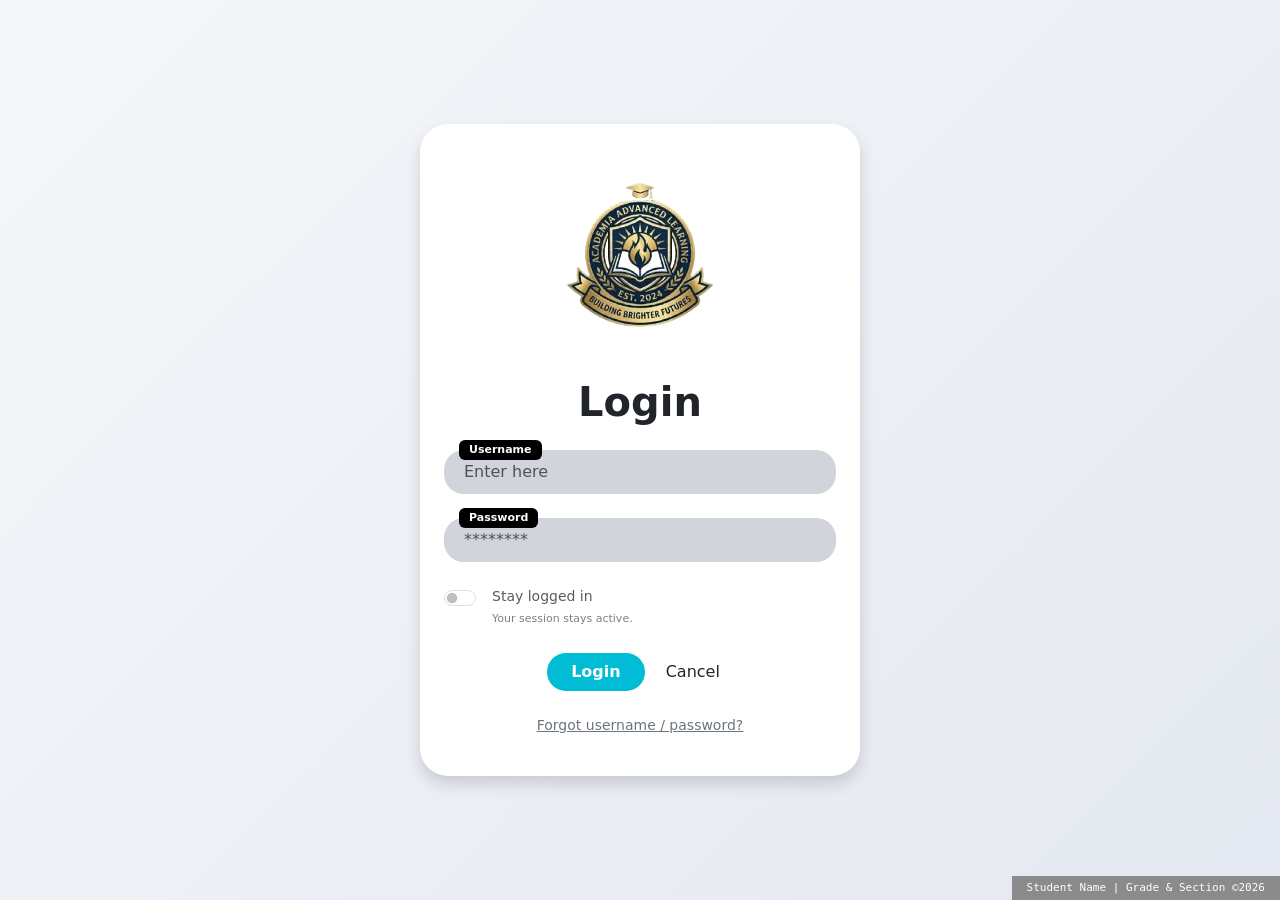
<file: index.html>
<!DOCTYPE html>
<html lang="en">
<head>
    <meta charset="UTF-8">
    <meta name="viewport" content="width=device-width, initial-scale=1.0">
    <title>Student Portal - Login</title>
    <link href="https://cdn.jsdelivr.net/npm/bootstrap@5.3.3/dist/css/bootstrap.min.css" rel="stylesheet">
    <link rel="stylesheet" href="style.css">
</head>
<body class="bg-geometric">

    <div class="container-fluid vh-100 d-flex justify-content-center align-items-center">
        <div class="login-card text-center p-4 shadow">
            
            <div class="mb-3 mx-auto" >
                <img src="Image_20260516_152941_323-removebg-preview.png" alt="Academia Advanced Learning Logo" class="img-fluid w-100 h-100 object-fit-contain">
            </div>
            
            <h1 class="fw-bold mb-4 text-dark">Login</h1>

            <div class="mt-3 text-start position-relative">
                <span class="custom-badge-label">Username</span>
                <input type="text" id="username" class="form-control custom-input" placeholder="Enter here">
            </div>

            <div class="mt-4 text-start position-relative">
                <span class="custom-badge-label">Password</span>
                <input type="password" id="password" class="form-control custom-input" placeholder="********">
            </div>

            <div class="form-check form-switch text-start mt-4">
                <input class="form-check-input custom-switch" type="checkbox" id="stayLogged">
                <label class="form-check-label text-muted small ms-2" for="stayLogged">
                    Stay logged in<br><span class="text-black-50 extra-small">Your session stays active.</span>
                </label>
            </div>

            <div class="mt-4 d-flex justify-content-center gap-2">
                <button class="btn btn-cyan rounded-pill px-4" onclick="handleLogin()">Login</button>
                <button class="btn btn-link text-decoration-none text-dark small" onclick="clearForm()">Cancel</button>
            </div>

            <p id="login-error" class="text-danger small mt-3 fw-bold"></p>
            
            <p class="small mt-4 text-secondary text-decoration-underline cursor-pointer" onclick="revealCredentials()">
                Forgot username / password?
            </p>
        </div>
        
        <div class="mockup-footer-tag">Student Name | Grade & Section ©2026</div>
    </div>

    <script src="main.js"></script>
</body>
</html>
</file>
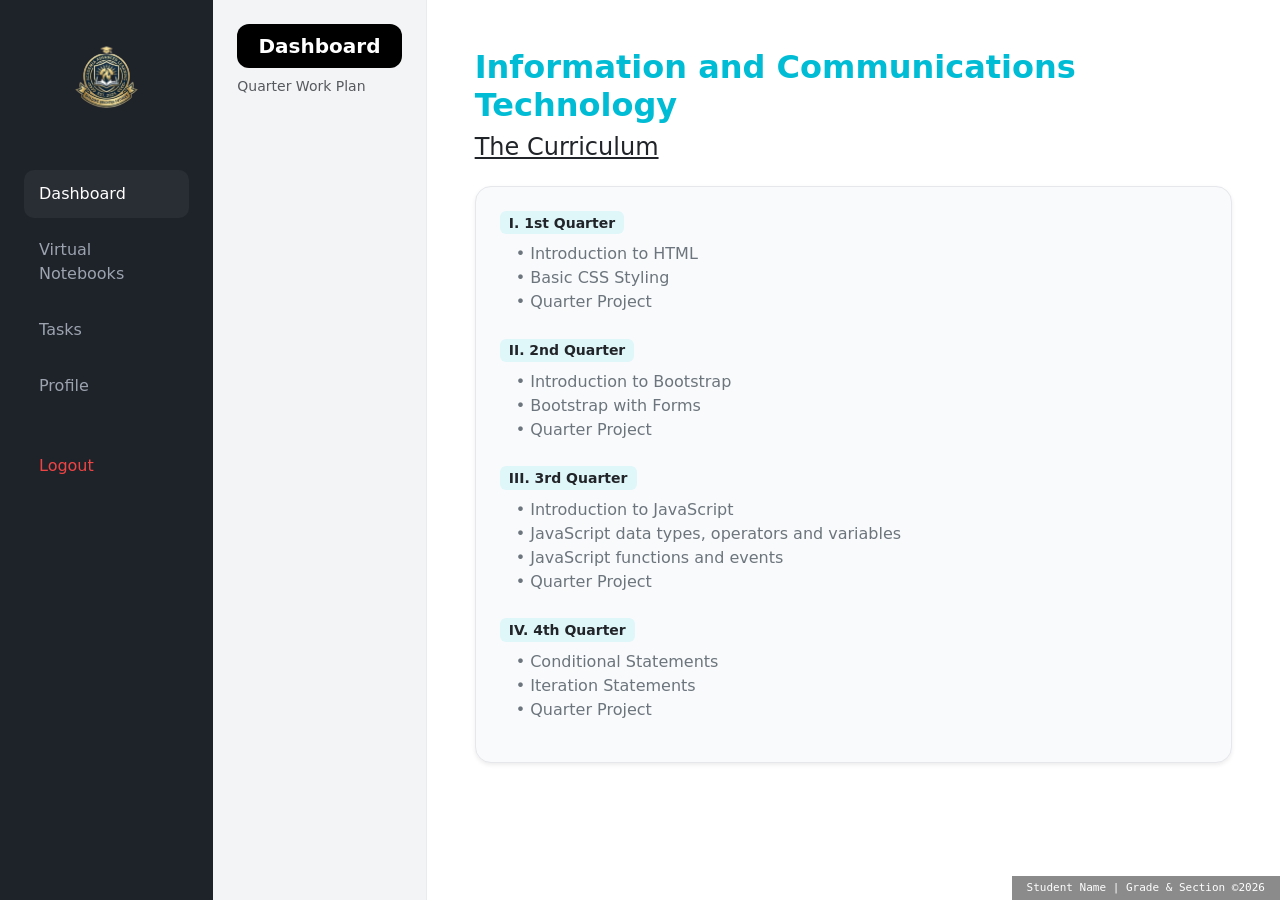
<file: dashboard.html>
<!DOCTYPE html>
<html lang="en">
<head>
    <meta charset="UTF-8">
    <meta name="viewport" content="width=device-width, initial-scale=1.0">
    <title>Portal - Dashboard</title>
    <link href="https://cdn.jsdelivr.net/npm/bootstrap@5.3.3/dist/css/bootstrap.min.css" rel="stylesheet">
    <link rel="stylesheet" href="style.css">
</head>
<body>
    <div class="container-fluid">
        <div class="row">
            
            <div class="col-lg-2 bg-sidebar p-4 min-vh-100 d-flex flex-column justify-content-between">
                <div>
                    <div class="text-center mb-5 mt-2">
                        <div class="mx-auto" >
                            <img src="Image_20260516_152941_323-removebg-preview.png" alt="Academia Advanced Learning Logo" class="img-fluid w-100 h-100 object-fit-contain">
                        </div>
                    </div>
                    <ul class="nav flex-column sidebar-nav text-start gap-2">
                        <li class="nav-item"><a class="nav-link active" href="dashboard.html">Dashboard</a></li>
                        <li class="nav-item"><a class="nav-link" href="notebooks.html">Virtual Notebooks</a></li>
                        <li class="nav-item"><a class="nav-link" href="tasks.html">Tasks</a></li>
                        <li class="nav-item"><a class="nav-link" href="profile.html">Profile</a></li>
                        <li class="nav-item mt-4"><a class="nav-link text-muted-logout" href="index.html">Logout</a></li>
                    </ul>
                </div>
            </div>

            <div class="col-lg-2 bg-panel-sub p-4 border-end border-light-subtle">
                <h5 class="badge-header">Dashboard</h5>
                <p class="text-muted small mt-2">Quarter Work Plan</p>
            </div>

            <div class="col-lg-8 p-5 bg-white main-content-display position-relative">
                <h2 class="text-info-cyan fw-semibold">Information and Communications Technology</h2>
                <h4 class="text-dark text-decoration-underline mb-4 fw-light">The Curriculum</h4>
                
                <div class="curriculum-card p-4 shadow-sm rounded-4 bg-light-card">
                    <div class="curriculum-item mb-4">
                        <span class="badge bg-cyan-light text-dark mb-2">I. 1st Quarter</span>
                        <ul class="list-unstyled ps-3 text-secondary">
                            <li>• Introduction to HTML</li>
                            <li>• Basic CSS Styling</li>
                            <li>• Quarter Project</li>
                        </ul>
                    </div>
                    <div class="curriculum-item mb-4">
                        <span class="badge bg-cyan-light text-dark mb-2">II. 2nd Quarter</span>
                        <ul class="list-unstyled ps-3 text-secondary">
                            <li>• Introduction to Bootstrap</li>
                            <li>• Bootstrap with Forms</li>
                            <li>• Quarter Project</li>
                        </ul>
                    </div>
                    <div class="curriculum-item mb-4">
                        <span class="badge bg-cyan-light text-dark mb-2">III. 3rd Quarter</span>
                        <ul class="list-unstyled ps-3 text-secondary">
                            <li>• Introduction to JavaScript</li>
                            <li>• JavaScript data types, operators and variables</li>
                            <li>• JavaScript functions and events</li>
                            <li>• Quarter Project</li>
                        </ul>
                    </div>
                    <div class="curriculum-item">
                        <span class="badge bg-cyan-light text-dark mb-2">IV. 4th Quarter</span>
                        <ul class="list-unstyled ps-3 text-secondary">
                            <li>• Conditional Statements</li>
                            <li>• Iteration Statements</li>
                            <li>• Quarter Project</li>
                        </ul>
                    </div>
                </div>

                <div class="mockup-footer-tag internal">Student Name | Grade & Section ©2026</div>
            </div>

        </div>
    </div>
</body>
</html>
</file>
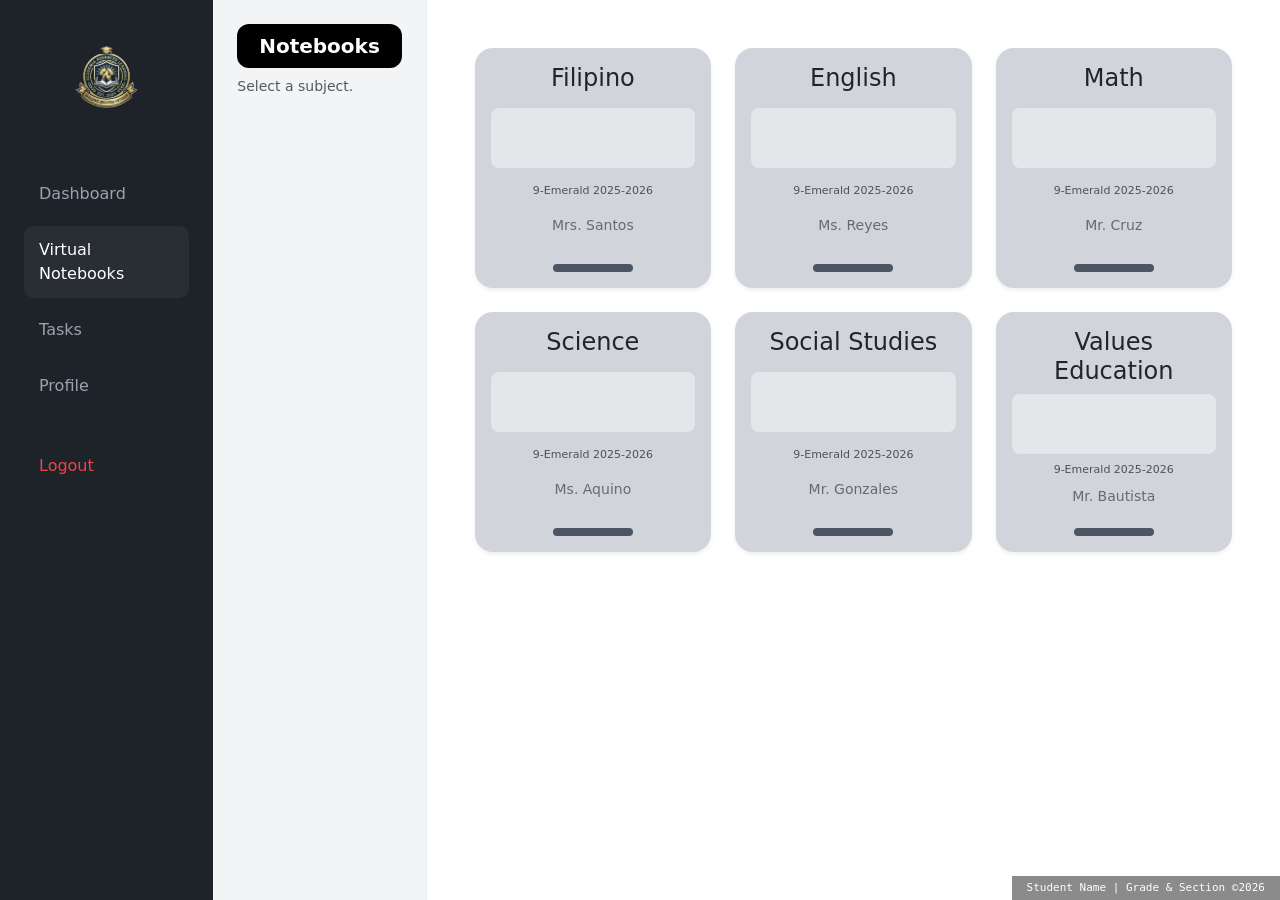
<file: notebooks.html>
<!DOCTYPE html>
<html lang="en">
<head>
    <meta charset="UTF-8">
    <meta name="viewport" content="width=device-width, initial-scale=1.0">
    <title>Portal - Notebooks</title>
    <link href="https://cdn.jsdelivr.net/npm/bootstrap@5.3.3/dist/css/bootstrap.min.css" rel="stylesheet">
    <link rel="stylesheet" href="style.css">
</head>
<body>
    <div class="container-fluid">
        <div class="row">
            
            <div class="col-lg-2 bg-sidebar p-4 min-vh-100 d-flex flex-column justify-content-between">
                <div>
                    <div class="text-center mb-5 mt-2">
                        <div class="mx-auto" >
                            <img src="Image_20260516_152941_323-removebg-preview.png"Academia Advanced Learning Logo" class="img-fluid w-100 h-100 object-fit-contain">
                        </div>
                    </div>
                    <ul class="nav flex-column sidebar-nav text-start gap-2">
                        <li class="nav-item"><a class="nav-link" id="link-dashboard" href="#" onclick="navigateToPage('dashboard.html')">Dashboard</a></li>
                        <li class="nav-item"><a class="nav-link" id="link-notebooks" href="#" onclick="navigateToPage('notebooks.html')">Virtual Notebooks</a></li>
                        <li class="nav-item"><a class="nav-link" id="link-tasks" href="#" onclick="navigateToPage('tasks.html')">Tasks</a></li>
                        <li class="nav-item"><a class="nav-link" id="link-profile" href="#" onclick="navigateToPage('profile.html')">Profile</a></li>
                        <li class="nav-item mt-4"><a class="nav-link text-muted-logout" href="#" onclick="navigateToPage('index.html')">Logout</a></li>
                    </ul>
                </div>
            </div>

            <div class="col-lg-2 bg-panel-sub p-4 border-end border-light-subtle">
                <h5 class="badge-header">Notebooks</h5>
                <p class="text-muted small mt-2">Select a subject.</p>
            </div>

            <div class="col-lg-8 p-5 bg-white main-content-display position-relative">
                <div class="row g-4">
                    <div class="col-md-6 col-lg-4"><div class="notebook-card p-3 shadow-sm text-center"><h4>Filipino</h4><div class="notebook-img-placeholder mb-2"></div><span class="text-muted extra-small d-block">9-Emerald 2025-2026</span><p class="text-black-50 small mt-2">Mrs. Santos</p><div class="progress-bar-stub"></div></div></div>
                    <div class="col-md-6 col-lg-4"><div class="notebook-card p-3 shadow-sm text-center"><h4>English</h4><div class="notebook-img-placeholder mb-2"></div><span class="text-muted extra-small d-block">9-Emerald 2025-2026</span><p class="text-black-50 small mt-2">Ms. Reyes</p><div class="progress-bar-stub"></div></div></div>
                    <div class="col-md-6 col-lg-4"><div class="notebook-card p-3 shadow-sm text-center"><h4>Math</h4><div class="notebook-img-placeholder mb-2"></div><span class="text-muted extra-small d-block">9-Emerald 2025-2026</span><p class="text-black-50 small mt-2">Mr. Cruz</p><div class="progress-bar-stub"></div></div></div>
                    <div class="col-md-6 col-lg-4"><div class="notebook-card p-3 shadow-sm text-center"><h4>Science</h4><div class="notebook-img-placeholder mb-2"></div><span class="text-muted extra-small d-block">9-Emerald 2025-2026</span><p class="text-black-50 small mt-2">Ms. Aquino</p><div class="progress-bar-stub"></div></div></div>
                    <div class="col-md-6 col-lg-4"><div class="notebook-card p-3 shadow-sm text-center"><h4>Social Studies</h4><div class="notebook-img-placeholder mb-2"></div><span class="text-muted extra-small d-block">9-Emerald 2025-2026</span><p class="text-black-50 small mt-2">Mr. Gonzales</p><div class="progress-bar-stub"></div></div></div>
                    <div class="col-md-6 col-lg-4"><div class="notebook-card p-3 shadow-sm text-center"><h4>Values Education</h4><div class="notebook-img-placeholder mb-2"></div><span class="text-muted extra-small d-block">9-Emerald 2025-2026</span><p class="text-black-50 small mt-2">Mr. Bautista</p><div class="progress-bar-stub"></div></div></div>
                </div>

                <div class="mockup-footer-tag internal">Student Name | Grade & Section ©2026</div>
            </div>

        </div>
    </div>
    <script src="main.js"></script>
</body>
</html>
</file>
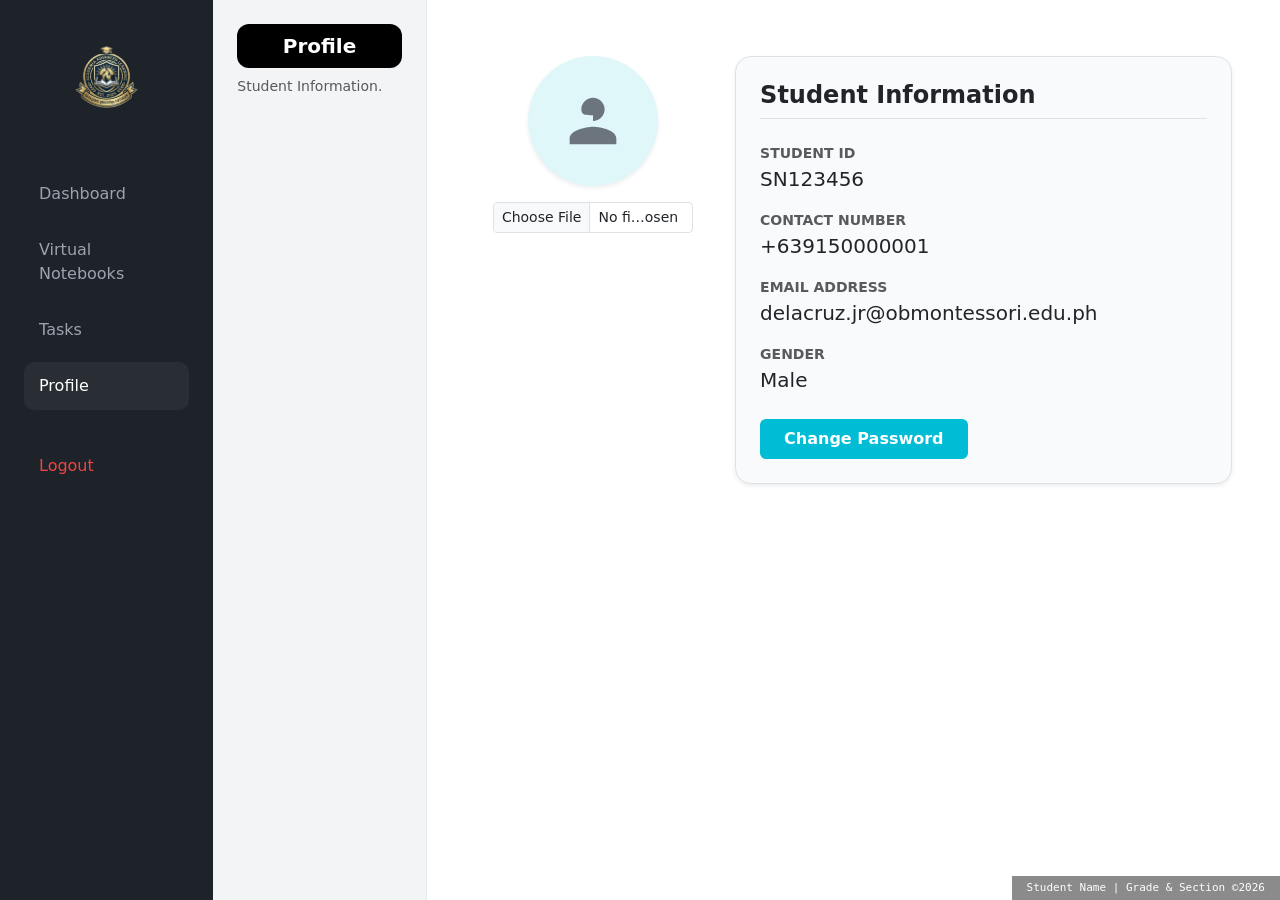
<file: profile.html>
<!DOCTYPE html>
<html lang="en">
<head>
    <meta charset="UTF-8">
    <meta name="viewport" content="width=device-width, initial-scale=1.0">
    <title>Portal - Profile</title>
    <link href="https://cdn.jsdelivr.net/npm/bootstrap@5.3.3/dist/css/bootstrap.min.css" rel="stylesheet">
    <link rel="stylesheet" href="style.css">
</head>
<body>
    <div class="container-fluid">
        <div class="row">
            
            <div class="col-lg-2 bg-sidebar p-4 min-vh-100 d-flex flex-column justify-content-between">
                <div>
                    <div class="text-center mb-5 mt-2">
                        <div class="mx-auto">
                            <img src="Image_20260516_152941_323-removebg-preview.png" alt="Academia Advanced Learning Logo" class="img-fluid w-100 h-100 object-fit-contain">
                        </div>
                    </div>
                    <ul class="nav flex-column sidebar-nav text-start gap-2">
                        <li class="nav-item"><a class="nav-link" id="link-dashboard" href="#" onclick="navigateToPage('dashboard.html')">Dashboard</a></li>
                        <li class="nav-item"><a class="nav-link" id="link-notebooks" href="#" onclick="navigateToPage('notebooks.html')">Virtual Notebooks</a></li>
                        <li class="nav-item"><a class="nav-link" id="link-tasks" href="#" onclick="navigateToPage('tasks.html')">Tasks</a></li>
                        <li class="nav-item"><a class="nav-link" id="link-profile" href="#" onclick="navigateToPage('profile.html')">Profile</a></li>
                        <li class="nav-item mt-4"><a class="nav-link text-muted-logout" href="#" onclick="navigateToPage('index.html')">Logout</a></li>
                    </ul>
                </div>
            </div>

            <div class="col-lg-2 bg-panel-sub p-4 border-end border-light-subtle">
                <h5 class="badge-header">Profile</h5>
                <p class="text-muted small mt-2">Student Information.</p>
            </div>

            <div class="col-lg-8 p-5 bg-white main-content-display position-relative">
                <div class="row align-items-start mt-2">
                    <div class="col-md-4 text-center mb-4">
                        <div class="profile-avatar-frame shadow-sm mx-auto mb-3">
                            <svg width="70" height="70" viewBox="0 0 24 24" fill="#6c757d">
                                <path d="M12 12c2.21 0 4-1.79 4-4s-1.79-4-4-4-4 1.79-4 4 1.79 2 4 2zm0 2c-2.67 0-8 1.34-8 4v2h16v-2c0-2.66-5-4-8-4z"/>
                            </svg>
                        </div>
                        <input type="file" class="form-control form-control-sm max-w-200 mx-auto profile-avatar-input">
                    </div>
                    <div class="col-md-8">
                        <div class="student-info-box p-4 border rounded-4 bg-light-card shadow-sm">
                            <h4 class="fw-bold mb-4 text-dark border-bottom pb-2">Student Information</h4>
                            <div class="mb-3">
                                <span class="text-muted small d-block fw-bold text-uppercase tracking-wider">Student ID</span>
                                <span class="fs-5 text-dark fw-medium">SN123456</span>
                            </div>
                            <div class="mb-3">
                                <span class="text-muted small d-block fw-bold text-uppercase tracking-wider">Contact Number</span>
                                <span class="fs-5 text-dark fw-medium">+639150000001</span>
                            </div>
                            <div class="mb-3">
                                <span class="text-muted small d-block fw-bold text-uppercase tracking-wider">Email Address</span>
                                <span class="fs-5 text-dark fw-medium text-break">delacruz.jr@obmontessori.edu.ph</span>
                            </div>
                            <div class="mb-4">
                                <span class="text-muted small d-block fw-bold text-uppercase tracking-wider">Gender</span>
                                <span class="fs-5 text-dark fw-medium">Male</span>
                            </div>
                            <button class="btn btn-cyan px-4 py-2" onclick="triggerPasswordReset()">Change Password</button>
                        </div>
                    </div>
                </div>

                <div class="mockup-footer-tag internal">Student Name | Grade & Section ©2026</div>
            </div>

        </div>
    </div>
    <script src="main.js"></script>
</body>
</html>
</file>
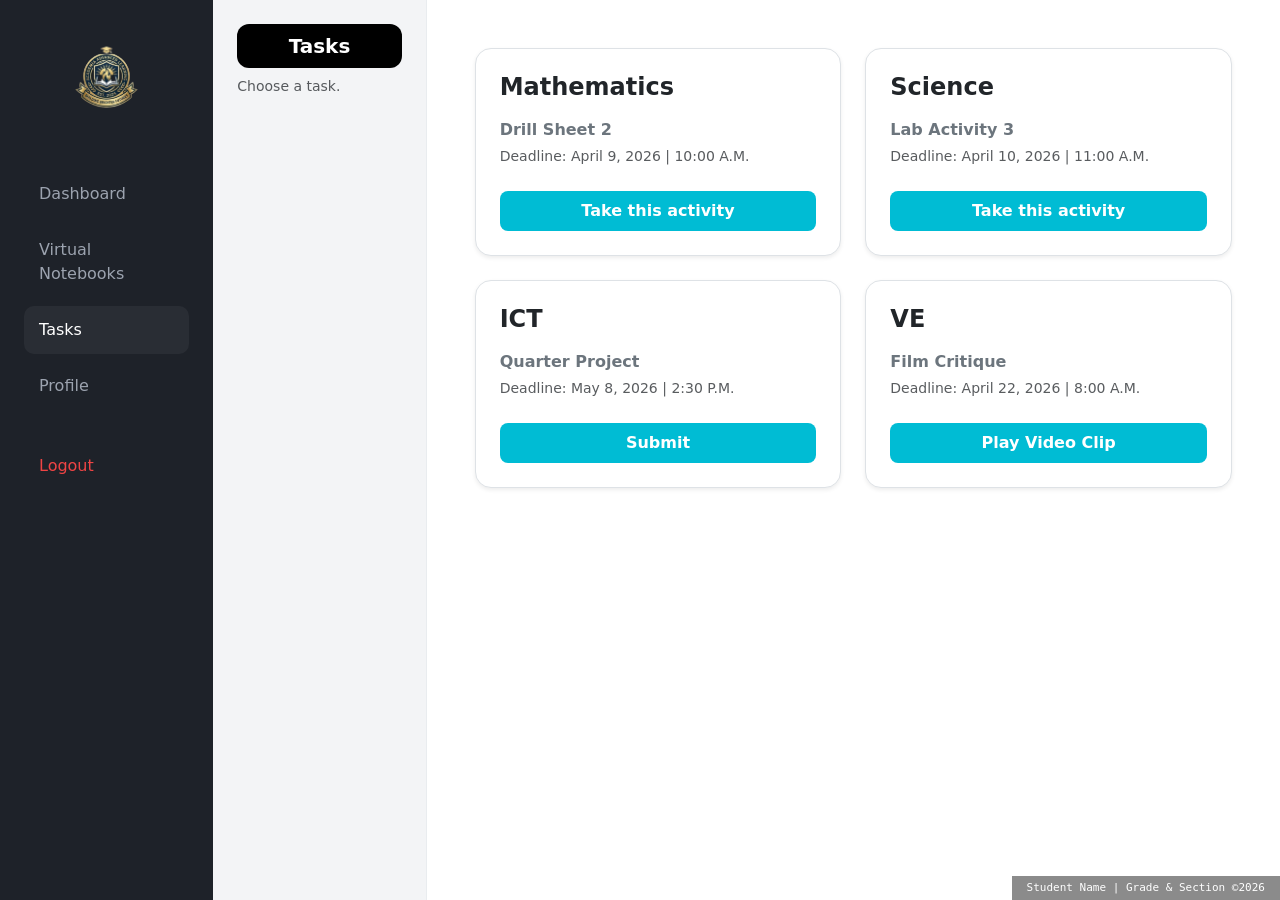
<file: tasks.html>
<!DOCTYPE html>
<html lang="en">
<head>
    <meta charset="UTF-8">
    <meta name="viewport" content="width=device-width, initial-scale=1.0">
    <title>Portal - Tasks</title>
    <link href="https://cdn.jsdelivr.net/npm/bootstrap@5.3.3/dist/css/bootstrap.min.css" rel="stylesheet">
    <link rel="stylesheet" href="style.css">
</head>
<body>
    <div class="container-fluid">
        <div class="row">
            
            <div class="col-lg-2 bg-sidebar p-4 min-vh-100 d-flex flex-column justify-content-between">
                <div>
                    <div class="text-center mb-5 mt-2">
                        <div class="mx-auto">
                            <img src="Image_20260516_152941_323-removebg-preview.png" alt="Academia Advanced Learning Logo" class="img-fluid w-100 h-100 object-fit-contain">
                        </div>
                    </div>
                    <ul class="nav flex-column sidebar-nav text-start gap-2">
                        <li class="nav-item"><a class="nav-link" id="link-dashboard" href="#" onclick="navigateToPage('dashboard.html')">Dashboard</a></li>
                        <li class="nav-item"><a class="nav-link" id="link-notebooks" href="#" onclick="navigateToPage('notebooks.html')">Virtual Notebooks</a></li>
                        <li class="nav-item"><a class="nav-link" id="link-tasks" href="#" onclick="navigateToPage('tasks.html')">Tasks</a></li>
                        <li class="nav-item"><a class="nav-link" id="link-profile" href="#" onclick="navigateToPage('profile.html')">Profile</a></li>
                        <li class="nav-item mt-4"><a class="nav-link text-muted-logout" href="#" onclick="navigateToPage('index.html')">Logout</a></li>
                    </ul>
                </div>
            </div>

            <div class="col-lg-2 bg-panel-sub p-4 border-end border-light-subtle">
                <h5 class="badge-header">Tasks</h5>
                <p class="text-muted small mt-2">Choose a task.</p>
            </div>

            <div class="col-lg-8 p-5 bg-white main-content-display position-relative">
                <div class="row g-4">
                    <div class="col-md-6">
                        <div class="task-card p-4 shadow-sm border rounded-4 bg-white">
                            <h3 class="fw-bold text-dark fs-4">Mathematics</h3>
                            <p class="mb-1 fw-bold text-secondary mt-3">Drill Sheet 2</p>
                            <p class="text-muted small">Deadline: April 9, 2026 | 10:00 A.M.</p>
                            <button class="btn btn-cyan w-100 rounded-3 mt-2 py-2" onclick="launchActivity('Mathematics Drill Sheet 2')">Take this activity</button>
                        </div>
                    </div>
                    <div class="col-md-6">
                        <div class="task-card p-4 shadow-sm border rounded-4 bg-white">
                            <h3 class="fw-bold text-dark fs-4">Science</h3>
                            <p class="mb-1 fw-bold text-secondary mt-3">Lab Activity 3</p>
                            <p class="text-muted small">Deadline: April 10, 2026 | 11:00 A.M.</p>
                            <button class="btn btn-cyan w-100 rounded-3 mt-2 py-2" onclick="launchActivity('Science Lab Activity 3')">Take this activity</button>
                        </div>
                    </div>
                    <div class="col-md-6">
                        <div class="task-card p-4 shadow-sm border rounded-4 bg-white">
                            <h3 class="fw-bold text-dark fs-4">ICT</h3>
                            <p class="mb-1 fw-bold text-secondary mt-3">Quarter Project</p>
                            <p class="text-muted small">Deadline: May 8, 2026 | 2:30 P.M.</p>
                            <button class="btn btn-cyan w-100 rounded-3 mt-2 py-2" onclick="submitProject('ICT Quarter Project Portfolio')">Submit</button>
                        </div>
                    </div>
                    <div class="col-md-6">
                        <div class="task-card p-4 shadow-sm border rounded-4 bg-white">
                            <h3 class="fw-bold text-dark fs-4">VE</h3>
                            <p class="mb-1 fw-bold text-secondary mt-3">Film Critique</p>
                            <p class="text-muted small">Deadline: April 22, 2026 | 8:00 A.M.</p>
                            <button class="btn btn-cyan w-100 rounded-3 mt-2 py-2" onclick="playMedia('VE Film Critique Assignment Video')">Play Video Clip</button>
                        </div>
                    </div>
                </div>

                <div class="mockup-footer-tag internal">Student Name | Grade & Section ©2026</div>
            </div>

        </div>
    </div>
    <script src="main.js"></script>
</body>
</html>
</file>
<file: style.css>
:root {
    --bg-dark-sidebar: #1e2229;
    --accent-cyan: #00bcd4;
    --accent-cyan-hover: #00acc1;
    --bg-gray-cards: #d1d5db;
    --subpanel-gray: #f3f4f6;
}

body {
    font-family: 'Segoe UI', system-ui, sans-serif;
    background-color: #fafafa;
    overflow-x: hidden;
}

.bg-geometric {
    background: linear-gradient(135deg, #f5f7fa 0%, #e4e8f0 100%);
    position: relative;
}

/* Login Configurations */
.login-card {
    background: #ffffff;
    border-radius: 28px;
    width: 100%;
    max-width: 440px;
    border: none;
}

/* --- UPDATED LOGO CONTAINER RULES --- */
/* This expands the container size and neatly frames your school logo */
.custom-logo-container {
    width: 110px; 
    height: 110px;
    background: #ffffff; /* White background makes the circular logo stand out clean */
    border-radius: 50%;
    display: flex;
    align-items: center;
    justify-content: center;
    box-shadow: 0 4px 14px rgba(0,0,0,0.1);
    padding: 6px; /* Clean internal breathing room for the crest */
    overflow: hidden;
}

/* Sidebar logo variant - slightly smaller to fit the side navigation panel */
.custom-logo-container.inverse {
    width: 95px;
    height: 95px;
    background: #ffffff;
    padding: 5px;
}

/* Force the image inside to scale perfectly without distorting */
.custom-logo-container img,
.custom-logo-container.inverse img {
    width: 100%;
    height: 100%;
    object-fit: contain;
    border-radius: 50%;
}
/* ------------------------------------ */

.custom-badge-label {
    background: #000000;
    color: #ffffff;
    font-size: 11px;
    padding: 2px 10px;
    border-radius: 6px;
    font-weight: 600;
    position: absolute;
    top: -10px;
    left: 15px;
    z-index: 2;
}

.custom-input {
    background-color: var(--bg-gray-cards) !important;
    border: none !important;
    border-radius: 20px !important;
    padding: 10px 20px !important;
    color: #333 !important;
}

.custom-switch:checked {
    background-color: var(--accent-cyan) !important;
    border-color: var(--accent-cyan) !important;
}

.btn-cyan {
    background-color: var(--accent-cyan) !important;
    color: white !important;
    font-weight: 600;
    border: none;
}
.btn-cyan:hover {
    background-color: var(--accent-cyan-hover) !important;
}

/* Sidebar & Layout Rules */
.bg-sidebar { background-color: var(--bg-dark-sidebar); }
.bg-panel-sub { background-color: var(--subpanel-gray); }

.badge-header {
    background-color: #000;
    color: #fff;
    padding: 10px;
    border-radius: 12px;
    text-align: center;
    font-weight: bold;
}

.sidebar-nav .nav-link {
    color: #9ca3af;
    font-weight: 500;
    padding: 12px 15px;
    border-radius: 10px;
}
.sidebar-nav .nav-link:hover, .sidebar-nav .nav-link.active {
    color: #ffffff !important;
    background-color: rgba(255, 255, 255, 0.05);
}
.text-muted-logout { color: #ef4444 !important; }

/* Dashboard and Section Settings */
.text-info-cyan { color: #00bcd4; }
.bg-cyan-light { background-color: #e0f7fa; color: #006064; font-size: 14px; }
.bg-light-card { background-color: #f9fafb; border: 1px solid #e5e7eb; }

/* Notebook specific settings */
.notebook-card {
    background-color: var(--bg-gray-cards);
    border-radius: 18px;
    min-height: 240px;
    display: flex;
    flex-direction: column;
    justify-content: space-between;
}
.notebook-img-placeholder {
    height: 60px;
    background: rgba(255,255,255,0.4);
    border-radius: 8px;
}
.progress-bar-stub {
    height: 8px;
    background-color: #4b5563;
    border-radius: 4px;
    width: 80px;
    margin: 5px auto 0;
}

/* Profile Elements */
.profile-avatar-frame {
    width: 130px;
    height: 130px;
    border-radius: 50%;
    background-color: #e0f7fa;
    display: flex;
    align-items: center;
    justify-content: center;
}
.max-w-200 { max-width: 200px; }
.extra-small { font-size: 11px; }

.mockup-footer-tag {
    position: fixed;
    bottom: 0;
    right: 0;
    background-color: #8b8b8b;
    color: #ffffff;
    font-size: 11px;
    padding: 4px 15px;
    font-family: monospace;
    z-index: 99;
}
.mockup-footer-tag.internal { position: absolute; }
.main-content-display { min-height: 100vh; padding-bottom: 60px !important; }
.cursor-pointer { cursor: pointer; }
</file>
